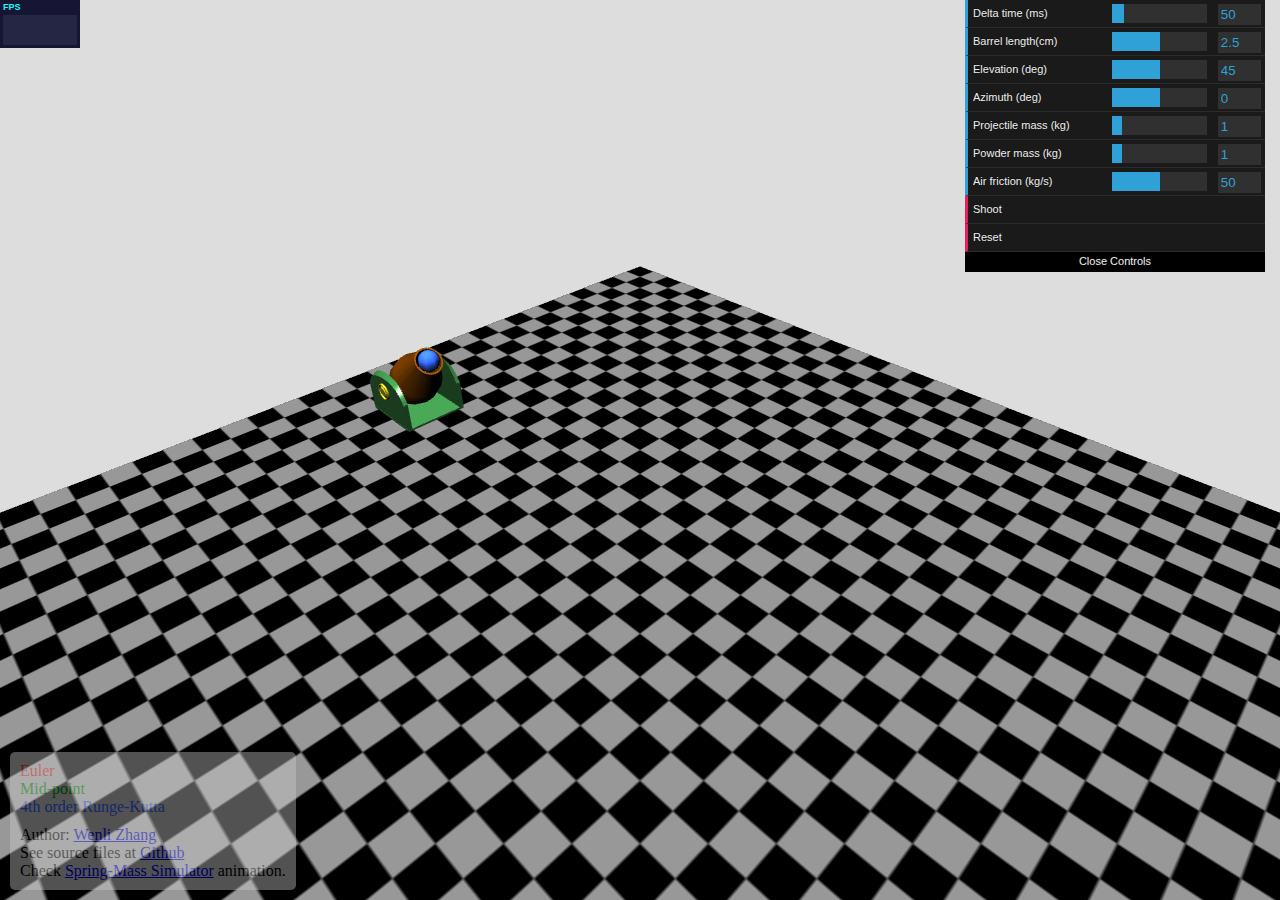
<file: artillery.html>
<html>
    <head>
        <link type="text/css" href="style.css" rel="stylesheet" />
        
        <script type="text/javascript" src="lib/jquery-1.8.2.js"></script>
        
        <script type="text/javascript" src="lib/three.js"></script>
        <script type="text/javascript" src="lib/MTLLoader.js"></script>
        <script type="text/javascript" src="lib/OBJMTLLoader.js"></script>
        
        <script type="text/javascript" src="lib/DAT.GUI.js"></script>
        <script type="text/javascript" src="lib/stats.min.js"></script>
        
        <script type="text/javascript" src="artillery_logic.js"></script>
        <script type="text/javascript" src="artillery.js"></script>
    </head>
    
    <body>
        <canvas></canvas>
        <div id="legend">
            <div class="euler">Euler</div>
            <div class="mid_point">Mid-point</div>
            <div class="forth_order">4th order Runge-Kutta</div>
            
            <div id="author">Author: <a href="http://zhangwenli.com">Wenli Zhang</a></div>
            <div id="github">See source files at <a href="https://github.com/Ovilia/ComputerAnimation">Github</a></div>
            <div>Check <a href="spring.html">Spring-Mass Simulator</a> animation.</div>
        </div>
    </body>
</html>
</file>
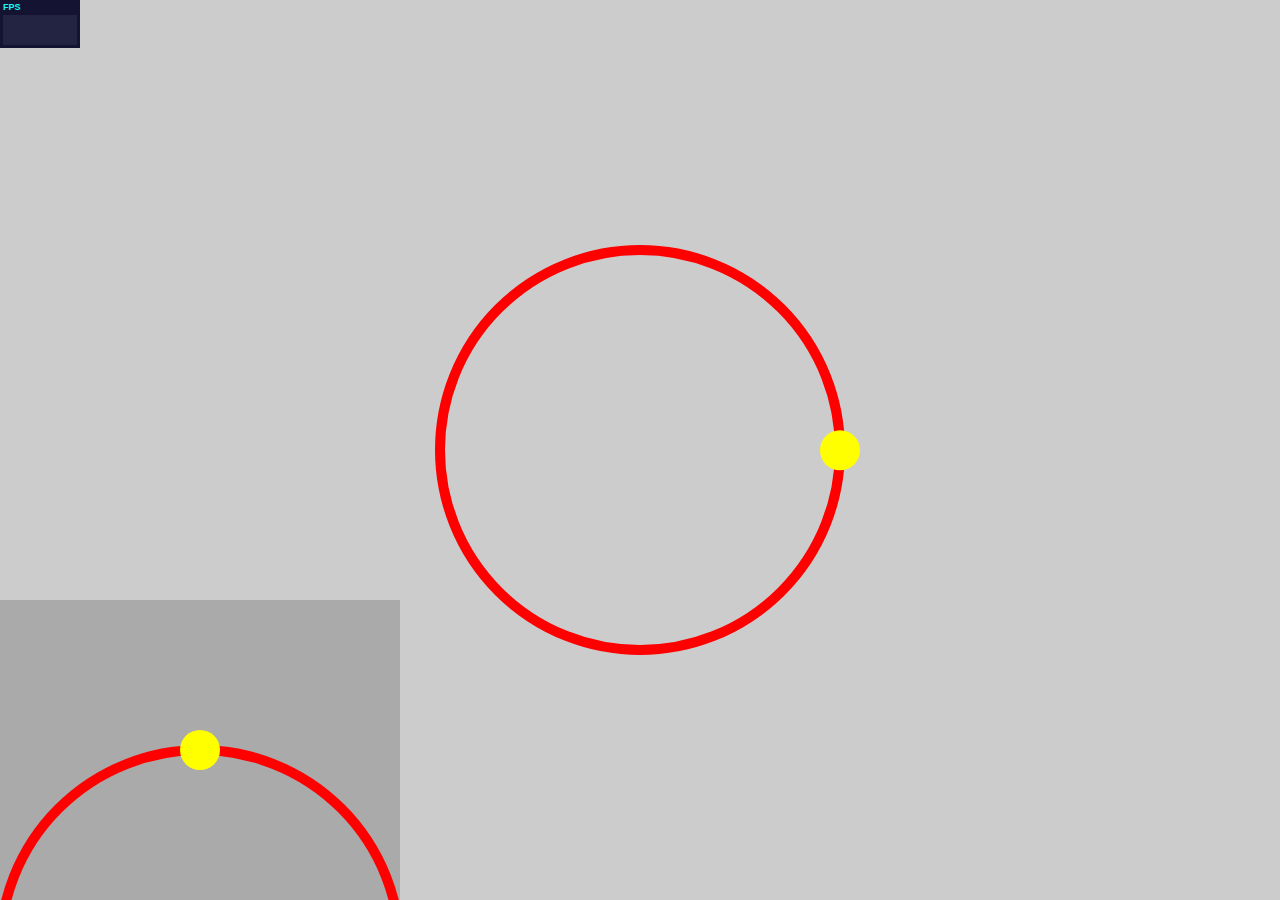
<file: bead.html>
<html>
    <head>
        <link type="text/css" href="canvas.css" rel="stylesheet" />
        
        <script type="text/javascript" src="lib/stats.min.js"></script>
        
        <script type="text/javascript" src="particle.js"></script>
        <script type="text/javascript" src="bead.js"></script>
    </head>
    <body onload="init()">
        <canvas id="canvas" width="800px" height="600px"></canvas>
    </body>
</html>
</file>
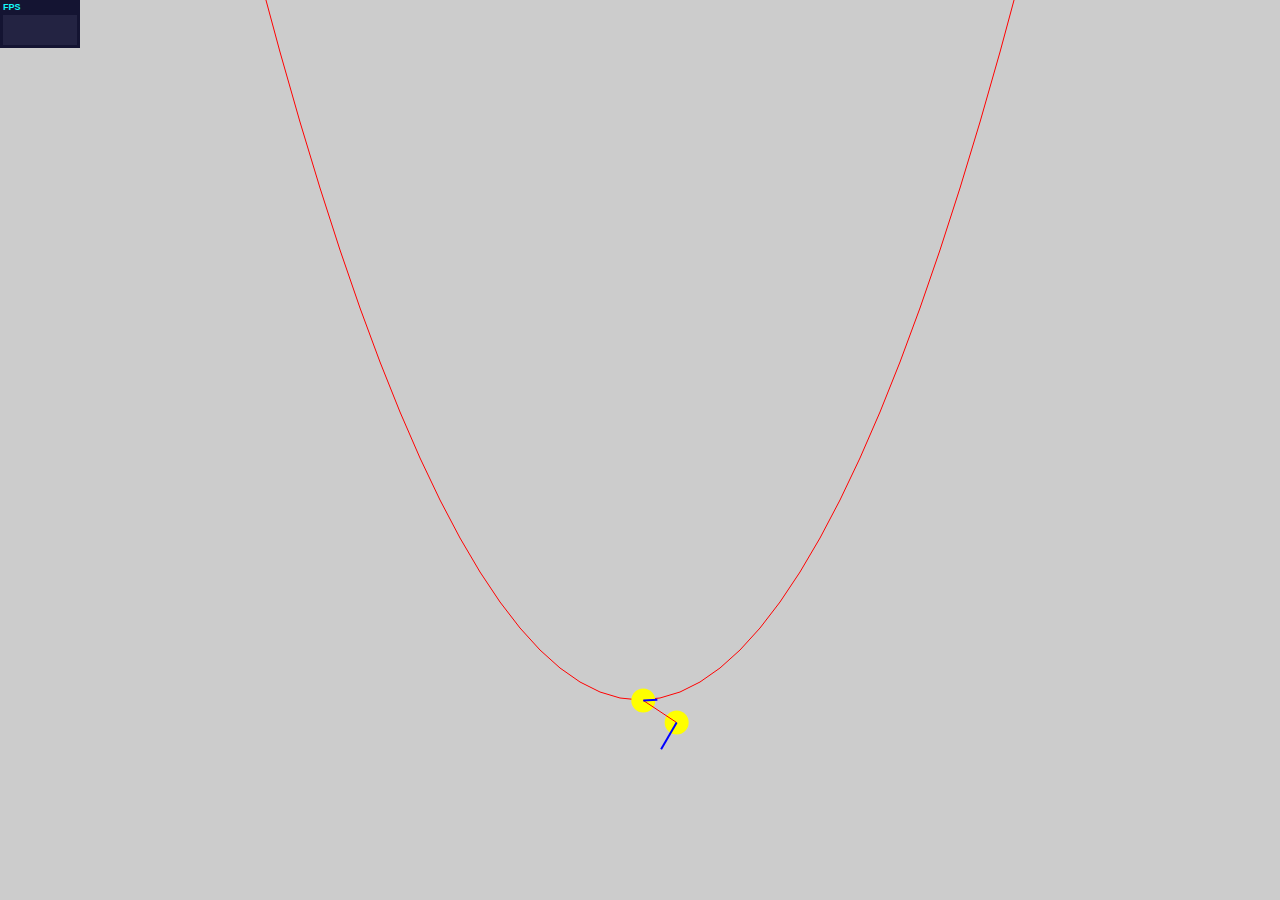
<file: pendulum.html>
<html>
    <head>
        <link type="text/css" href="canvas.css" rel="stylesheet" />
        
        <script type="text/javascript" src="lib/stats.min.js"></script>
        
        <script type="text/javascript" src="particle.js"></script>
        <script type="text/javascript" src="pendulum.js"></script>
    </head>
    <body onload="init()">
        <canvas id="canvas" width="800px" height="600px"></canvas>
    </body>
</html>
</file>
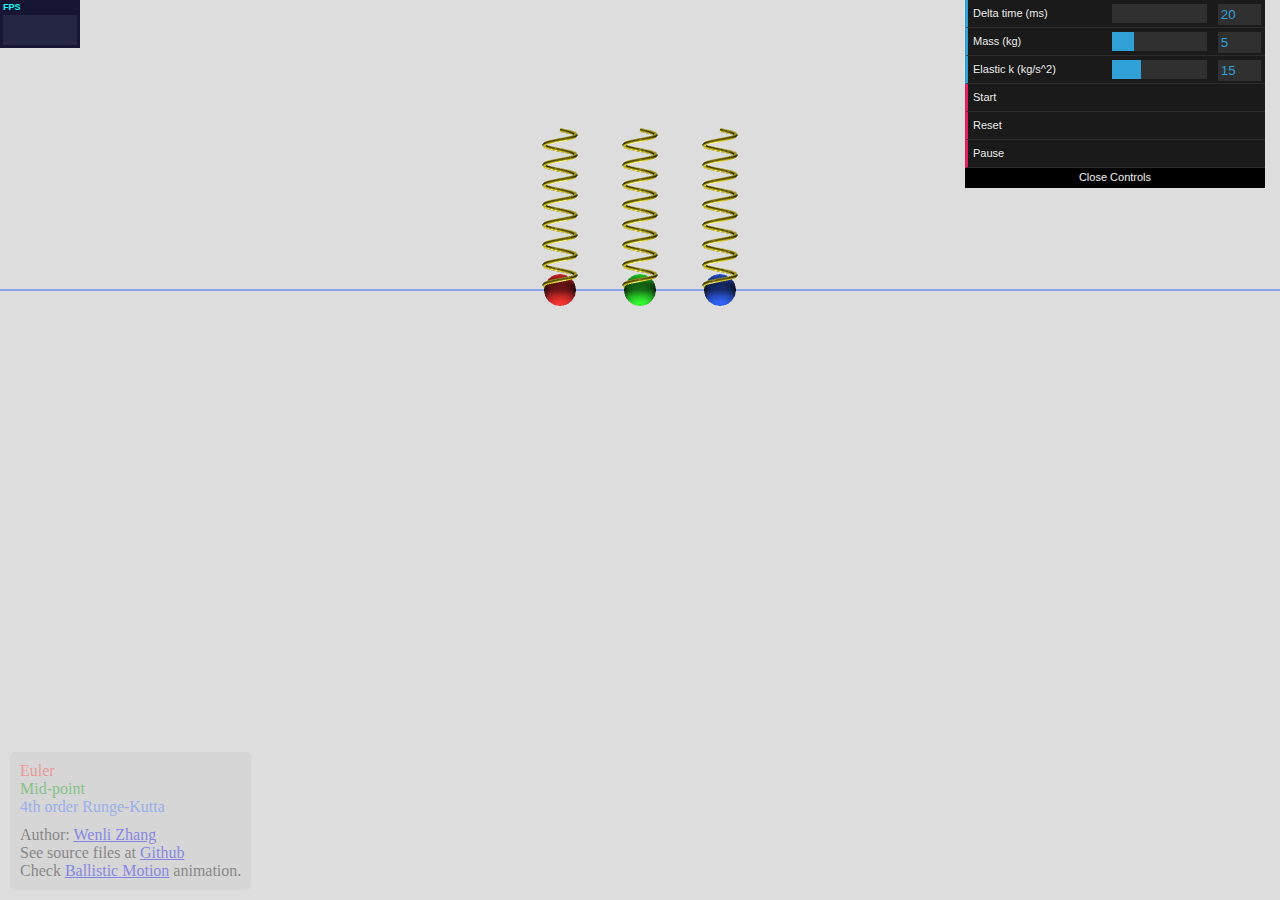
<file: spring.html>
<html>
    <head>
        <link type="text/css" href="style.css" rel="stylesheet" />
        
        <script type="text/javascript" src="lib/jquery-1.8.2.js"></script>
        
        <script type="text/javascript" src="lib/three.js"></script>
        <script type="text/javascript" src="lib/MTLLoader.js"></script>
        <script type="text/javascript" src="lib/OBJMTLLoader.js"></script>
        
        <script type="text/javascript" src="lib/DAT.GUI.js"></script>
        <script type="text/javascript" src="lib/stats.min.js"></script>
        
        <script type="text/javascript" src="spring_logic.js"></script>
        <script type="text/javascript" src="spring.js"></script>
    </head>
    
    <body>
        <canvas></canvas>
        <div id="no_webgl">WebGL can't be accessed with your browser. Please try with the latest Chrome or Firefox.</div>
        <div id="legend">
            <div class="euler">Euler</div>
            <div class="mid_point">Mid-point</div>
            <div class="forth_order">4th order Runge-Kutta</div>
            
            <div id="author">Author: <a href="http://zhangwenli.com">Wenli Zhang</a></div>
            <div id="github">See source files at <a href="https://github.com/Ovilia/ComputerAnimation">Github</a></div>
            <div>Check <a href="artillery.html">Ballistic Motion</a> animation.</div>
        </div>
    </body>
</html>
</file>
<file: style.css>
* {
    padding: 0;
    margin: 0;
}

body {
    overflow: hidden;
}

canvas {
    background-color: #ddd;
}

#legend {
    position: absolute;
    bottom: 10px;
    left: 10px;
    background-color: #ccc;
    padding: 10px;
    border-radius: 5px;
    
    opacity: 0.4;
    display: none;
}

#legend:hover {
    opacity: 1.0;
    box-shadow: 0 0 5px 2px #999;
}

.euler {
    color: #ff3333;
}

.mid_point {
    color: #009900;
}

.forth_order {
    color: #3366ff;
}

#author {
    margin-top: 10px;
}
</file>
<file: canvas.css>
* {
    padding: 0;
    margin: 0;
}

body {
    background-color: #ddd;
}

canvas {
    background-color: #ccc;
    width: 100%;
    height: 100%;
}
</file>
